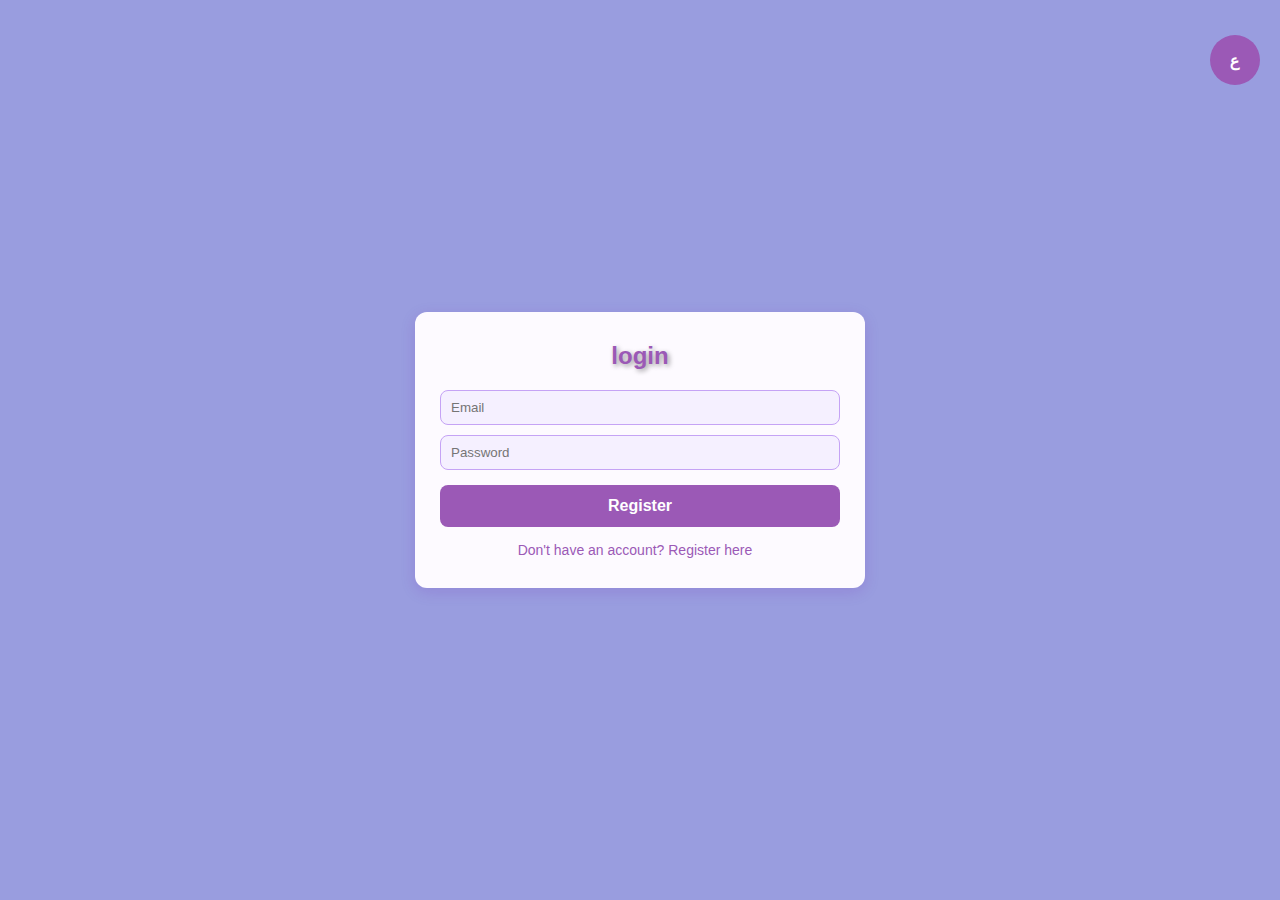
<file: login.html>
<!DOCTYPE html>
<html lang="en">
<head>
    <meta charset="UTF-8">
    <meta name="viewport" content="width=device-width, initial-scale=1.0">
    <title>Login</title>
     <link rel="stylesheet" href="styles/style.css">
</head>
<body>
    <div>
        <button id="langBtn">ع</button>
    <h2 class="login">Login</h2>
  <form id="loginForm">
    <input type="email" id="loginEmail" placeholder="Email">
    <span class="error" id="emailerorr"></span>
    <input type="password" id="loginPassword" placeholder="Password">
     <span class="error" id="passworderorr"></span>
    <button type="submit"id="login" >Login</button>
  </form>
   <p id="successMessage" style="display:none;"></p>
   <p id="notregister" style="display:none; color:red;"></p>
  <p> <a href="register.html"></a></p>
  </div>
  <script src="javascript/lang.js"></script>

     <script src="./javascript/login.js"></script>
</body>
</html>
</file>
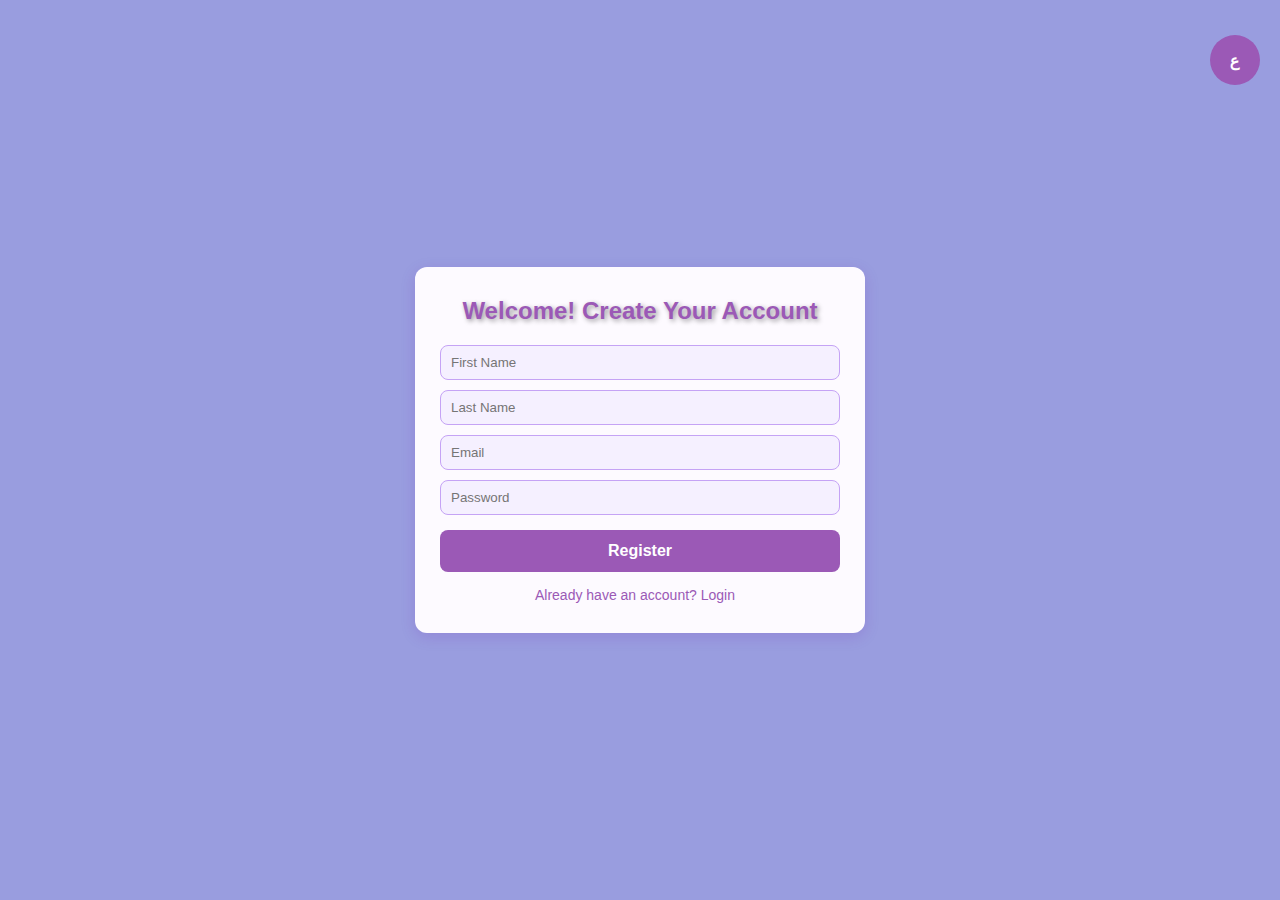
<file: register.html>
<!DOCTYPE html>
<html lang="en">
<head>
    <meta charset="UTF-8">
    <meta name="viewport" content="width=device-width, initial-scale=1.0">
    <title>Register</title>
    <link rel="stylesheet" href="styles/style.css">
</head>
<body>
    <div>
        <button id="langBtn">ع</button>
        <form>
            <h2 class="welcome">Welcome! Create Your Account</h2>
            <input type="text" id="firstName" placeholder="First Name">
            <span class="error" id="firstNameError"></span>

            <input type="text" id="lastName" placeholder="Last Name">
            <span class="error" id="lastNameError"></span>

            <input type="email" id="registerEmail" placeholder="Email">
            <span class="error" id="emailError"></span>

            <input type="password" id="registerPassword" placeholder="Password">
            <span class="error" id="passwordError"></span>

            <button type="submit">Register</button>

            <p id="successMessage" style="display:none;"></p>
            <p class="account"> <a href="login.html">Login</a></p>
        </form>
    </div>
    <script src="javascript/lang.js"></script>
    <script src="javascript/register.js"></script>
</body>
</html>
</file>
<file: styles/style.css>
* {
    padding: 0;
    margin: 0;
    box-sizing: border-box;
}

html, body {
    height: 100%;
    font-family: Arial, sans-serif;
    background-color: #999ddf;
    display: flex;
    justify-content: center;
    align-items: center;
}

div {
    background-color: #fdfaff;
    padding: 30px 25px;
    border-radius: 12px;
    box-shadow: 0 4px 15px rgba(106, 13, 173, 0.15);
    text-align: center;
}

h2 {
    color: #9b59b6;
    margin-bottom: 20px;
}

input {
    display: block;
    margin: 10px auto;
    width: 400px;
    height: 35px;
    border: 1px solid #c5a3f5;
    border-radius: 8px;
    padding: 10px ;
    background-color: #f5f0ff;
}

button {
    display: block;
    width: 400px;
    margin: 15px auto;
    padding: 12px;
    border: none;
    border-radius: 8px;
    background-color: #9b59b6;
    color: white;
    font-weight: bold;
    font-size: 16px;
    cursor: pointer;
    transition: background 0.3s;
}

button:hover {
    background-color: #7b1fa2;
}

p {
    margin-top: 15px;
    font-size: 14px;
    color: #9b59b6; 
    margin-inline-end: 10px;
}

p a {
    color: #9b59b6; 
    text-decoration: none;
}

p a:hover {
    text-decoration: underline;
}
.error ,#notregister{
  color: #d35400;    
  font-size: 14px;
  margin-top: 5px;
  display: block;
  height: 16px;
  display: none;
}
#successMessage{
    color: green;
     display: none;
}
body[lang="ar"] {
    direction: rtl;
}

body[lang="ar"] input {
    text-align: right;
}
#langBtn {
    position: absolute;
    top: 20px;
    right: 20px;
    width: 50px;      
    height: 50px;      
    border: none;
    border-radius: 50%;   
    background-color: #9b59b6;
    color: white;
    font-size: 16px;       
    cursor: pointer;
    transition: background 0.3s;
}

#langBtn:hover {
    background-color: #7b1fa2;
}
body[lang="ar"] input {
    text-align: right;
}

h2 {
    
    font-weight: 900;          
    /* margin-bottom: 20px; */
    text-shadow: 2px 2px 5px rgba(0,0,0,0.4); 
   
}
</file>
